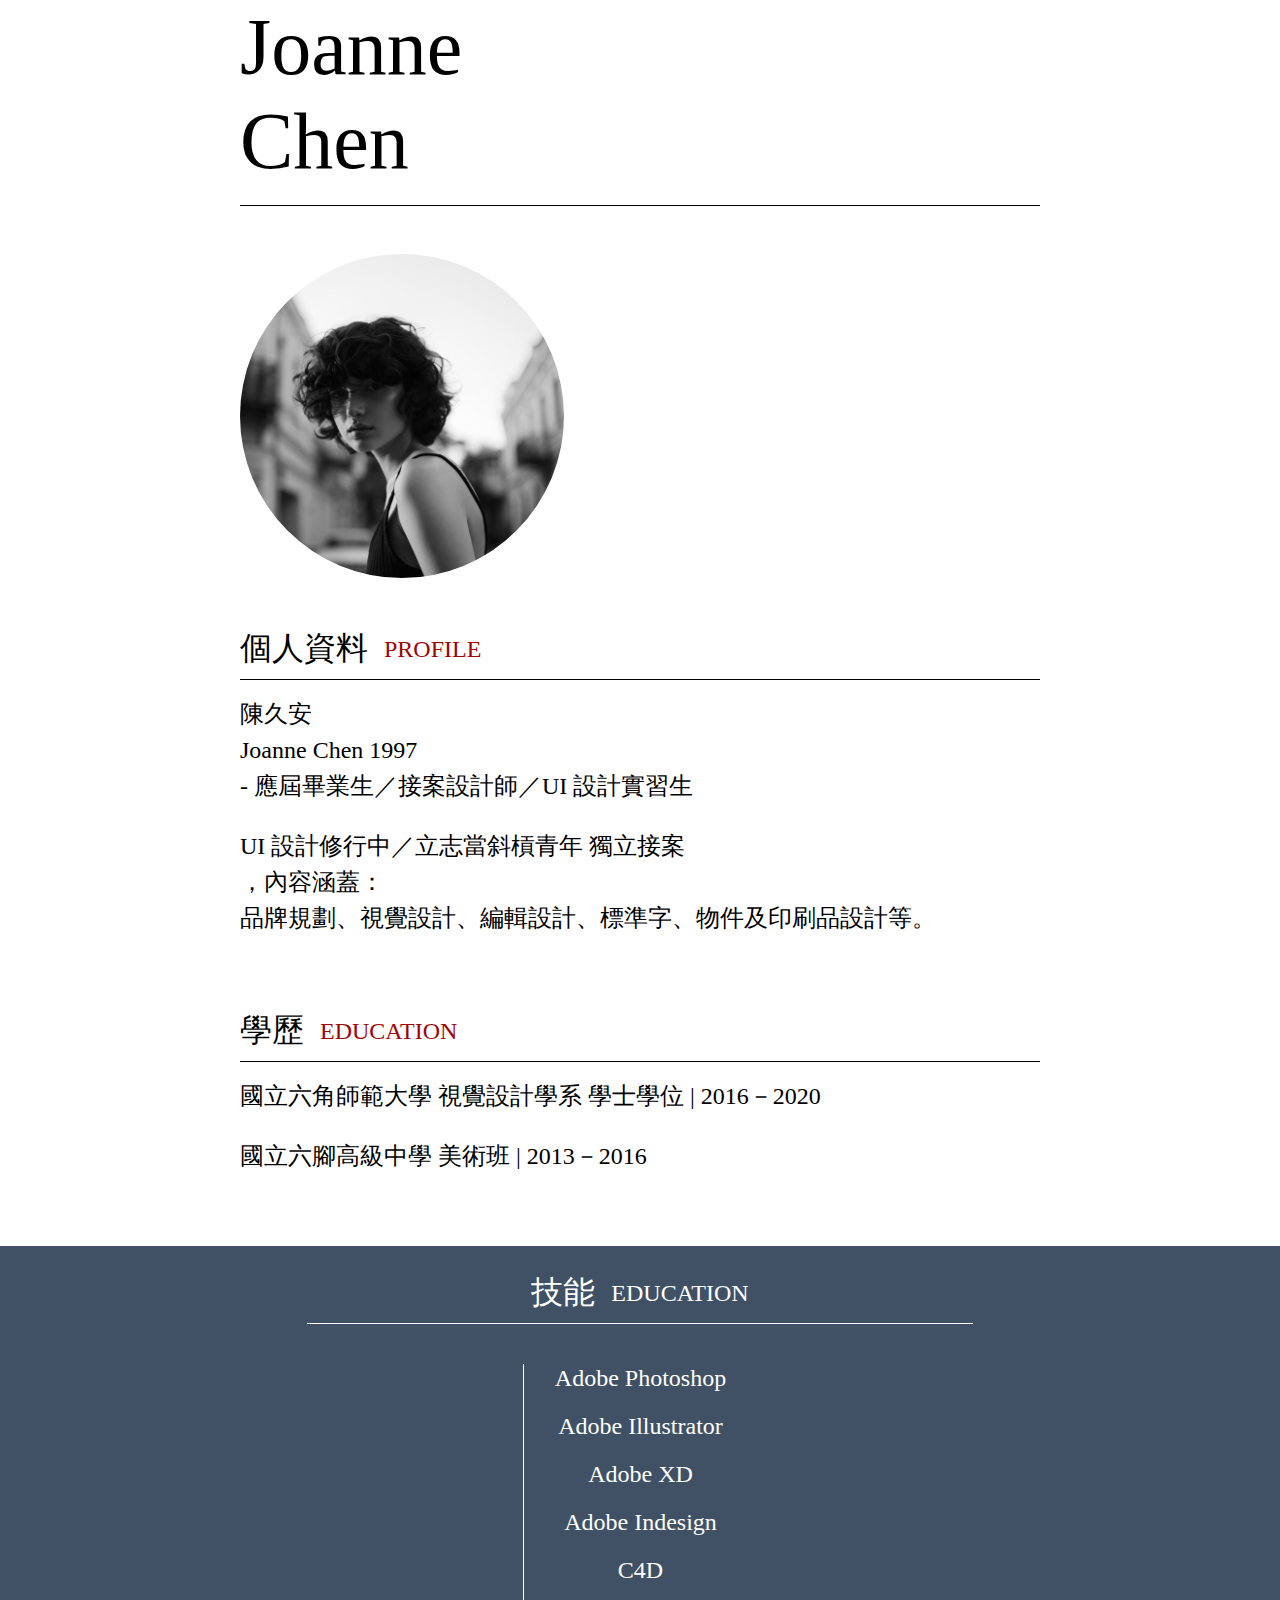
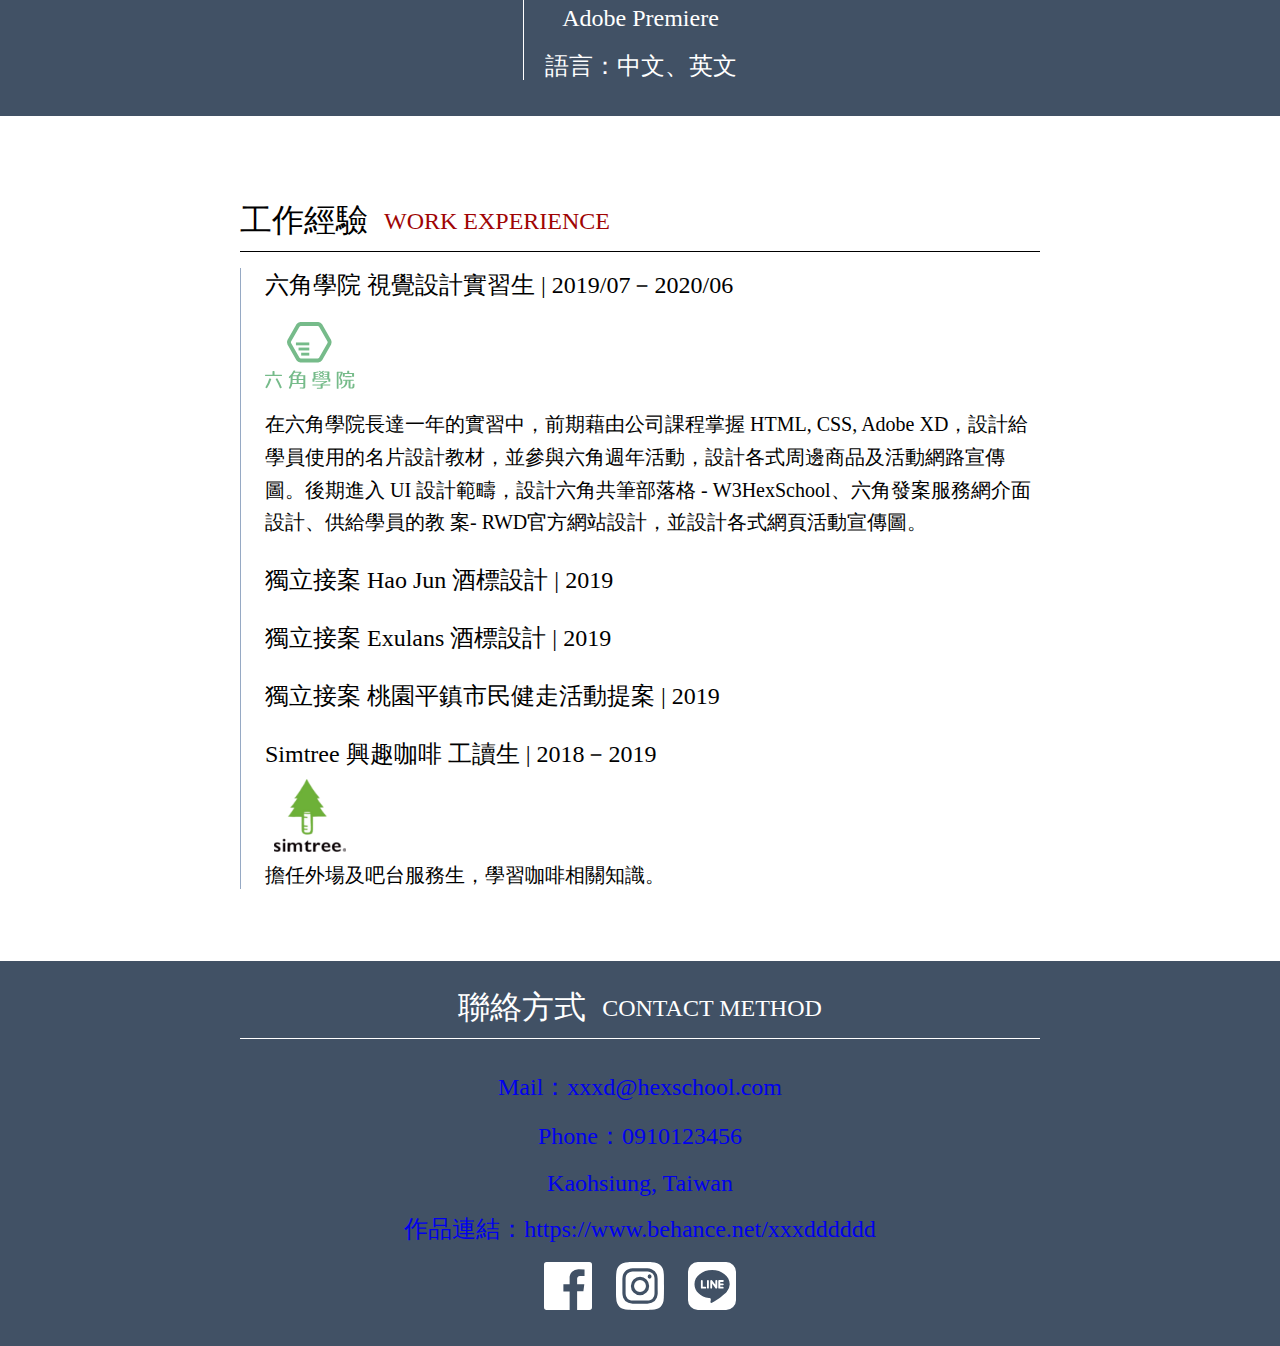
<file: index.html>
<!DOCTYPE html>
<html lang="en">

<head>
  <meta charset="UTF-8">
  <meta name="viewport"
        content="width=device-width, initial-scale=1.0">
  <link rel="stylesheet"
        href="css/style.css">
  <title>Document</title>
</head>

<body>
  <div class="container">
    <h1 class="name bdb-1">Joanne<br> Chen</h1>
    <div class="person-img mbt-4"></div>

    <article class="person-profile ff-1 fz-n mb-3">
      <div class="title">
        <h2 class="main-title">個人資料</h2>
        <p class="sub-title">PROFILE</p>
      </div>

      <p class="mt-1">陳久安<br> Joanne Chen 1997<br>- 應屆畢業生／接案設計師／UI 設計實習生</p>
      <p class="mt-1-1">UI 設計修行中／立志當斜槓青年 獨立接案 <br>，內容涵蓋：<br> 品牌規劃、視覺設計、編輯設計、標準字、物件及印刷品設計等。</p>
    </article>

    <article class="education ff-1 fz-n mb-3">
      <div class="title">
        <h2 class="main-title">學歷</h2>
        <p class="sub-title">EDUCATION</p>
      </div>

      <p class="mt-1">國立六角師範大學 視覺設計學系 學士學位 | 2016－2020</p>
      <p class="mt-1-1">國立六腳高級中學 美術班 | 2013－2016</p>
    </article>
  </div>

  <div class="skill">
    <div class="container-2">
      <div class="title title-2 pt-1-1 ff-2">
        <h1 class="main-title main-title-skill">技能</h1>
        <p class="fz-sm-1">EDUCATION</p>
      </div>

      <ul class="skill-list ff-3 fz-sm-1">
        <li class="skill-item skill-item-0">Adobe Photoshop</li>
        <li class="skill-item">Adobe Illustrator</li>
        <li class="skill-item">Adobe XD</li>
        <li class="skill-item">Adobe Indesign</li>
        <li class="skill-item">C4D</li>
        <li class="skill-item">Adobe Premiere</li>
        <li class="skill-item">語言：中文、英文</li>
      </ul>
    </div>
  </div>

  <div class="container">
    <article class="work-exp ff-1 fz-n mb-3">

      <div class="title">
        <h2 class="main-title">工作經驗</h2>
        <p class="sub-title">WORK EXPERIENCE</p>
      </div>

      <ul class="work-item-list">
        <li class="work-item work-item-1">六角學院 視覺設計實習生 | 2019/07－2020/06</li>

        <li class="work-item work-item-1"><a href="#"
             class="hex-logo imgLink"></a></li>

        <li class="work-item work-item-2">在六角學院長達一年的實習中，前期藉由公司課程掌握 HTML, CSS, Adobe
          XD，設計給學員使用的名片設計教材，並參與六角週年活動，設計各式周邊商品及活動網路宣傳圖。後期進入 UI 設計範疇，設計六角共筆部落格 - W3HexSchool、六角發案服務網介面設計、供給學員的教 案-
          RWD官方網站設計，並設計各式網頁活動宣傳圖。</li>

        <li class="work-item work-item-3">獨立接案 Hao Jun 酒標設計 | 2019</li>
        <li class="work-item work-item-3">獨立接案 Exulans 酒標設計 | 2019</li>
        <li class="work-item work-item-3">獨立接案 桃園平鎮市民健走活動提案 | 2019</li>
        <li class="work-item work-item-3">Simtree 興趣咖啡 工讀生 | 2018－2019</li>

        <li class="work-item"><a href="#"
             class='tree-logo imgLink'></a></li>

        <li class="work-item  work-item-4">擔任外場及吧台服務生，學習咖啡相關知識。</li>
      </ul>

    </article>
  </div>

  <footer class="contact">
    <div class="container">

      <div class="title title-2 title-3 pt-1-1 ff-2">
        <h1 class="main-title main-title-contact">聯絡方式</h1>
        <p class="fz-sm-1">CONTACT METHOD</p>
      </div>
      <ul class="contact-list ff-3 fz-n">
        <li class="contact-item contact-item-first"><a href="#">Mail：xxxd@hexschool.com</a></li>
        <li class="contact-item"><a href="#">Phone：0910123456</a></li>
        <li class="contact-item contact-item-1"><a href="#">Kaohsiung, Taiwan</a></li>
        <li class="contact-item"><a href="#">作品連結：https://www.behance.net/xxxdddddd</a></li>
      </ul>
      <div class="social-icon-container">
        <a href="#"
           class="imgLink social-icon social-icon-1 icon-sm icon-1">fb</a>
        <a href="#"
           class="imgLink social-icon icon-sm icon-2">ig</a>
        <a href="#"
           class="imgLink social-icon icon-sm icon-3">line</a>
      </div>
    </div>

  </footer>
</body>

</html>
</file>
<file: css/style.css>
/* http://meyerweb.com/eric/tools/css/reset/ 
   v2.0 | 20110126
   License: none (public domain)
*/

html,
body,
div,
span,
applet,
object,
iframe,
h1,
h2,
h3,
h4,
h5,
h6,
p,
blockquote,
pre,
a,
abbr,
acronym,
address,
big,
cite,
code,
del,
dfn,
em,
img,
ins,
kbd,
q,
s,
samp,
small,
strike,
strong,
sub,
sup,
tt,
var,
b,
u,
i,
center,
dl,
dt,
dd,
ol,
ul,
li,
fieldset,
form,
label,
legend,
table,
caption,
tbody,
tfoot,
thead,
tr,
th,
td,
article,
aside,
canvas,
details,
embed,
figure,
figcaption,
footer,
header,
hgroup,
menu,
nav,
output,
ruby,
section,
summary,
time,
mark,
audio,
video {
  margin: 0;
  padding: 0;
  border: 0;
  font-size: 100%;
  font: inherit;
  vertical-align: baseline;
}
/* HTML5 display-role reset for older browsers */
article,
aside,
details,
figcaption,
figure,
footer,
header,
hgroup,
menu,
nav,
section {
  display: block;
}
body {
  line-height: 1;
}
ol,
ul {
  list-style: none;
}
blockquote,
q {
  quotes: none;
}
blockquote:before,
blockquote:after,
q:before,
q:after {
  content: '';
  content: none;
}
table {
  border-collapse: collapse;
  border-spacing: 0;
}

*,
*::before,
*::after {
  box-sizing: border-box;
}

a {
  display: block;
  text-decoration: none;
}

img {
  max-width: 100%;
}

body {
  font-family: 'Roboto', 'Regular';
}

.fz-sm-1 {
  font-size: 24px;
  line-height: 28px;
}

.fz-n {
  font-size: 24px;
  line-height: 36px;
}

.ff-1 {
  font-family: 'Noto Sans', 'Regular';
}

.ff-2 {
  font-family: 'Roboto', 'Medium';
}

.ff-3 {
  font-family: 'Roboto', 'Light';
}

.bdb-1 {
  border-bottom: 1px solid #000000;
}

.mt-1 {
  margin-top: 16px;
}

.mb-3 {
  margin-bottom: 72px;
}

.mt-1-1 {
  margin-top: 24px;
}

.mbt-4 {
  margin-top: 48px;
  margin-bottom: 48px;
}

.pt-1-1 {
  padding-top: 24px;
}

.icon-sm {
  width: 48px;
  height: 48px;
}

.container {
  max-width: 62.5%;
  margin: 0 auto;
}

.container-2 {
  max-width: 52%;
  margin: 0 auto;
}

.imgLink {
  text-indent: 101%;
  overflow: hidden;
  white-space: nowrap;
}
.name {
  font-size: 80px;
  line-height: 94px;
  padding-bottom: 17px;
}
.person-img {
  height: 324px;
  width: 324px;
  background-image: url('../image/person.png');
  background-repeat: no-repeat;
}

.main-title {
  font-family: 'Noto Sans', 'Regular';
  margin-right: 16px;
  font-size: 32px;
  line-height: 45px;
}

.main-title-skill {
  font-family: '蘋方-繁', 'Medium';
}

.sub-title {
  font-family: 'Roboto', 'Medium';
  text-transform: uppercase;
  color: #a00404;
  font-size: 24px;
  line-height: 28px;
}

.skill {
  color: #ffffff;
  background: #415165;
  margin-bottom: 82px;
  padding-bottom: 36px;
}

.title {
  display: flex;
  align-items: center;
  padding-bottom: 8px;
  border-bottom: 1px solid #000000;
}

.title-2 {
  border-bottom: 1px solid #ffffff;
  justify-content: center;
  margin-bottom: 40px;
}

.title-3 {
  margin-bottom: 32px;
}

.skill-list {
  margin: 0 auto;
  max-width: 235px;
  text-align: center;
  border-left: 1px solid #ffffff;
}

.skill-item {
  margin-top: 20px;
}

.skill-item-0 {
  margin-top: 0;
}

.work-item-paragrapg {
  width: 642px;
  font-size: 20px;
  line-height: 30.8px;
}

.work-item-list {
  margin-top: 16px;
  margin-bottom: 72px;
  border-left: 1px solid #96a9c4;
  padding-left: 24px;
}

.hex-logo {
  background-image: url('../image/hexschool.svg');
  width: 90px;
  height: 90px;
}

.work-item {
  font-size: 24px;
  line-height: 34px;
}

.work-item-1 {
  margin-bottom: 8px;
}

.work-item-2 {
  line-height: 32.8px;
  font-size: 20px;
}

.work-item-3 {
  padding-top: 24px;
}

.work-item-4 {
  font-size: 20px;
  line-height: 28px;
}

.tree-logo {
  background-image: url('../image/tree.png');
  width: 90px;
  height: 90px;
}

.contact {
  background: #415165;
  color: #ffffff;
  padding-bottom: 36px;
}
.contact-item {
  margin-top: 16px;
}

.contact-list {
  text-align: center;
  padding-bottom: 16px;
  font-size: 24px;
  line-height: 33px;
}
.contact-item-first {
  margin-top: 0px;
}

.contact-item a:hover {
  display: inline;
  border-bottom: 1px solid #ffffff;
}

.contact-item-1 {
  line-height: 28px;
}

.social-icon-container {
  display: flex;
  justify-content: center;
}

.icon-1 {
  background-image: url('../image/facebook.svg');
}

.icon-2 {
  background-image: url('../image/instagram-alt.svg');
}

.icon-3 {
  background-image: url('../image/line.svg');
}

.social-icon {
  margin-left: 24px;
}

.social-icon:hover {
  -webkit-box-shadow: 9px 9px 5px 0px rgba(46, 50, 50, 0.66);
  -moz-box-shadow: 9px 9px 5px 0px rgba(46, 50, 50, 0.66);
  box-shadow: 9px 9px 5px 0px rgba(46, 50, 50, 0.66);
}

.social-icon-1 {
  margin-left: 0;
}
</file>
